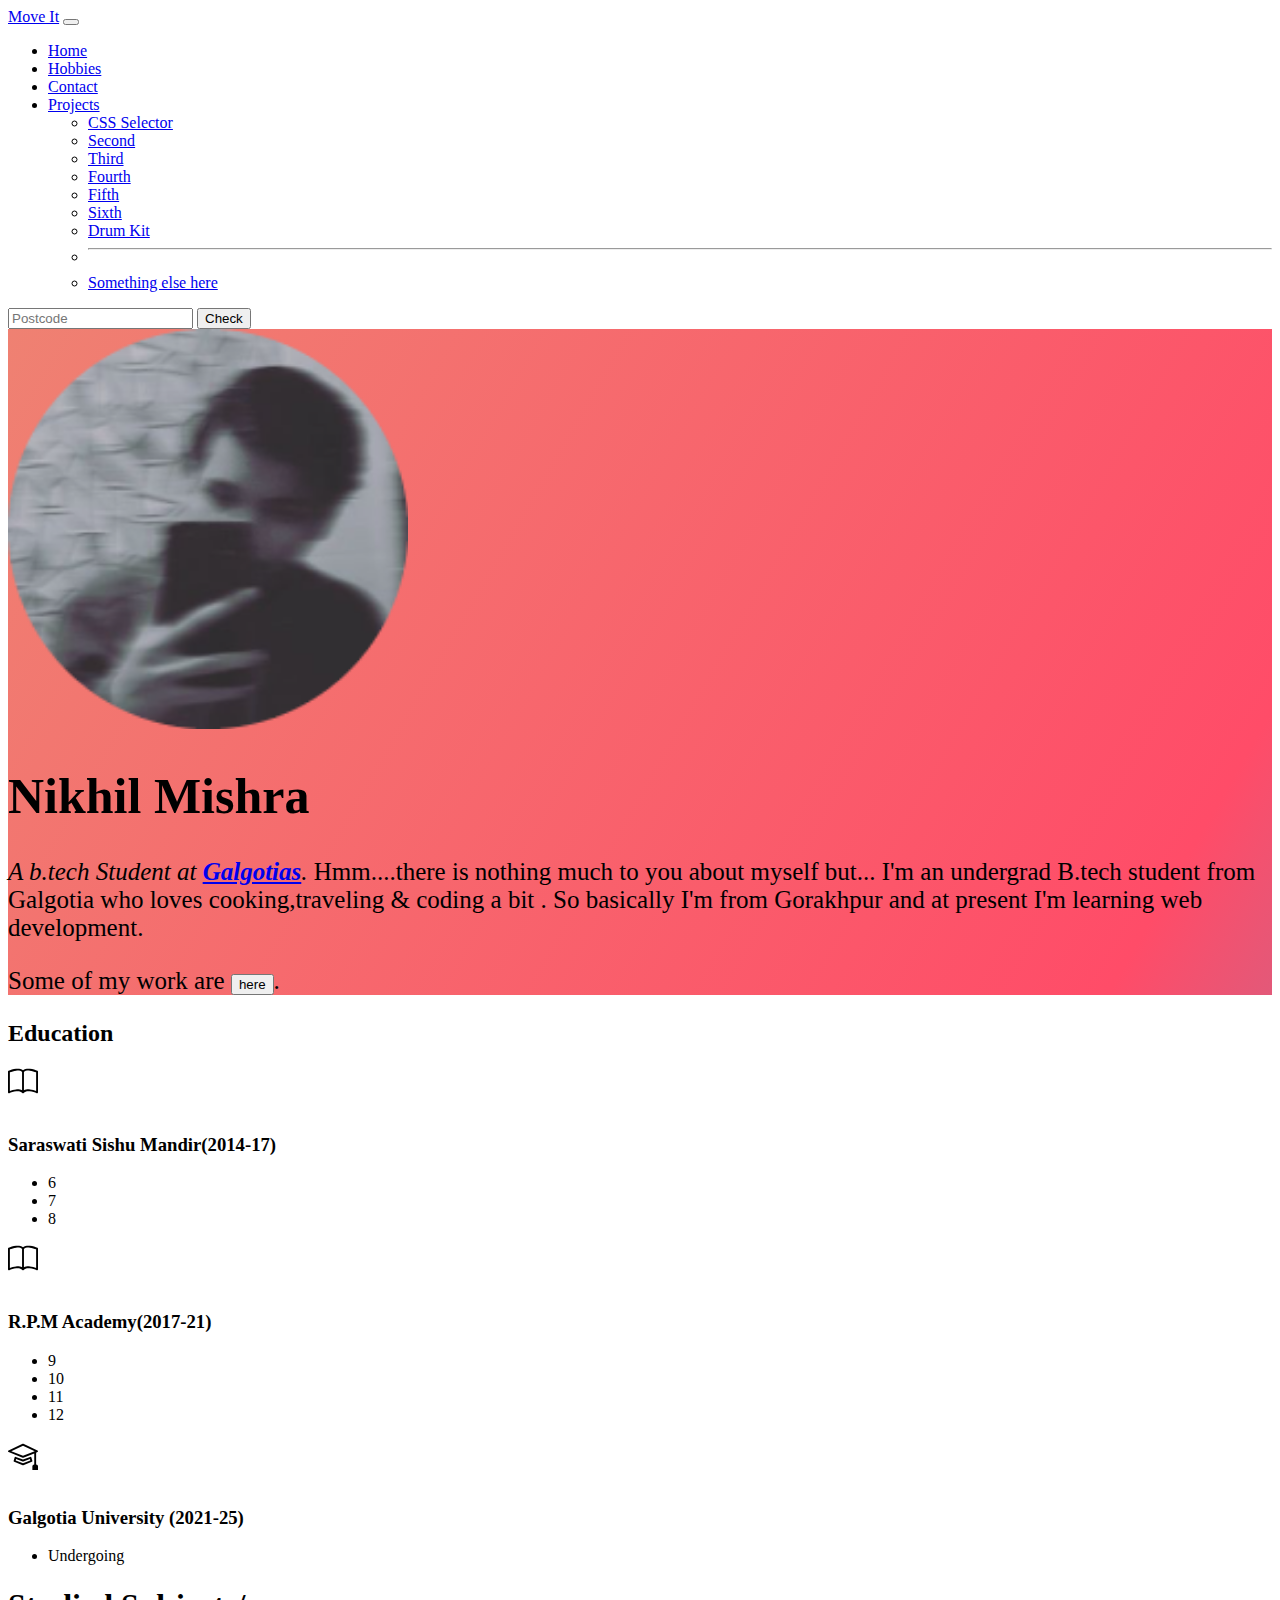
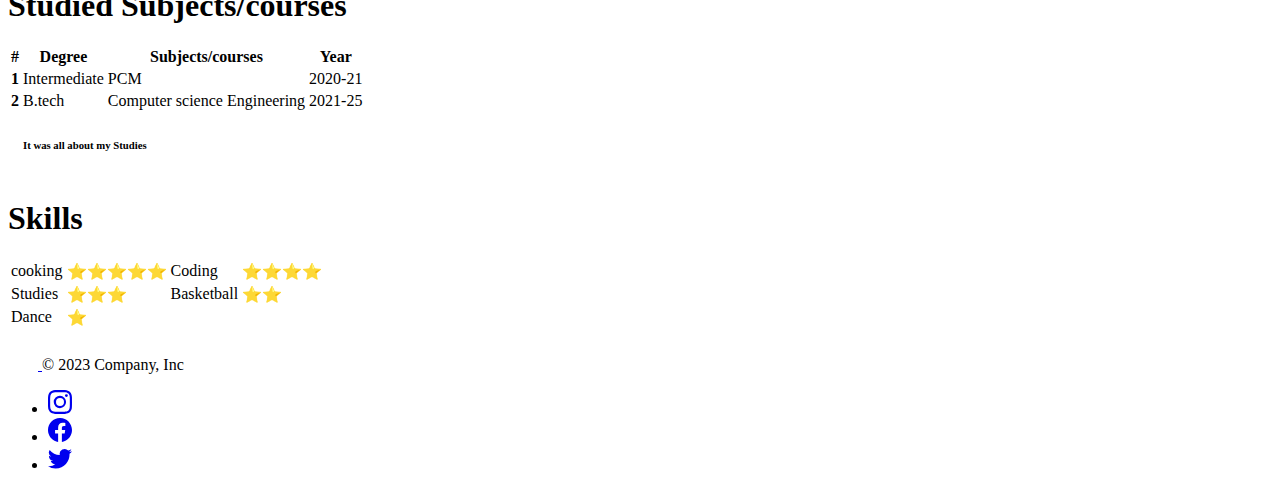
<file: index.html>
<!DOCTYPE html>
<html>
    <head>
        <meta charset="utf-8">
        <meta name="viewport" content="width=device-width, initial-scale=1.0">
        <title>Nikhil</title>
        <link rel="stylesheet" href="./style.css">
        <link rel="preconnect" href="https://fonts.googleapis.com">
<link rel="preconnect" href="https://fonts.gstatic.com" crossorigin>
<link href="https://fonts.googleapis.com/css2?family=Inconsolata&family=Satisfy&display=swap" rel="stylesheet">
<link href="https://cdn.jsdelivr.net/npm/bootstrap@5.3.0-alpha3/dist/css/bootstrap.min.css" rel="stylesheet" integrity="sha384-KK94CHFLLe+nY2dmCWGMq91rCGa5gtU4mk92HdvYe+M/SXH301p5ILy+dN9+nJOZ" crossorigin="anonymous">
    </head>
    <body>
        <nav class="navbar navbar-expand-lg bg-body-tertiary ">
            <div class="container-fluid">
              <a class="navbar-brand" href="#"> Move It</a>
              <button class="navbar-toggler" type="button" data-bs-toggle="collapse" data-bs-target="#navbarSupportedContent" aria-controls="navbarSupportedContent" aria-expanded="false" aria-label="Toggle navigation">
                <span class="navbar-toggler-icon"></span>
              </button>
              <div class="collapse navbar-collapse" id="navbarSupportedContent">
                <ul class="navbar-nav me-auto mb-2 mb-lg-0">
                  <li class="nav-item">
                    <a class="nav-link active" aria-current="page" href="#"  onclick="location.href='index.html'">Home</a>
                  </li>
                  <li class="nav-item">
                    <a class="nav-link" href="#" onclick="location.href='hobbies.html'">Hobbies</a>
                  </li>
                  <li class="nav-item">
                    <a class="nav-link" href="#"onclick="location.href='contact.html'">Contact</a>
                  </li>
                  <li class="nav-item dropdown">
                    <a class="nav-link dropdown-toggle" href="#" role="button" data-bs-toggle="dropdown" aria-expanded="false">
                      Projects
                    </a>
                    <ul class="dropdown-menu">
                      <li><a class="dropdown-item" href="#" onclick="location.href='5.3 CSS Selectors/index.html'">CSS Selector</a></li>
                      <li><a class="dropdown-item" href="#"onclick="location.href='7.0 CSS Cascade/index.html'">Second</a></li>
                      <li><a class="dropdown-item" href="#" onclick="location.href='6.3 CSS Box Model/index.html'">Third</a></li>
                      <li><a class="dropdown-item" href="#"onclick="location.href='7.1 Combining Selectors/index.html'">Fourth</a></li>
                      <li><a class="dropdown-item" href="#"onclick="location.href='7.2 CSS Positioning/index.html'">Fifth</a></li>
                      <li><a class="dropdown-item" href="#"onclick="location.href='7.3 CSS Flag Project/index.html'">Sixth</a></li>
                      <li><a class="dropdown-item" href="#"onclick="location.href='Drum Kit Starting Files/index.html'">Drum Kit</a></li>
                      <li><hr class="dropdown-divider"></li>
                      <li><a class="dropdown-item" href="#">Something else here</a></li>
                    </ul>
                  </li>
                </ul>
                <form class="d-flex" role="search">
                  <input class="form-control me-2" type="search" placeholder="Postcode" aria-label="Search">
                  <button class="btn btn-outline-success" type="submit">Check</button>
                </form>
              </div>
            </div>
          </nav>
        <section id="tittle" class="gradient-background">
        <div class="container col-xxl-8 px-4 py-5 " id="top">
            <div class="row align-items-center g-5 py-5 ">
              <div class="col-10 col-sm-8 col-lg-6">
                <img src="images/img1.png" class="d-block mx-lg-auto img-fluid" alt="Bootstrap Themes" width="400"  loading="lazy">
              </div>
              <div class="col-lg-6" style="font-size: 25px;">
                <h1 class="display-5 fw-bold text-body-emphasis lh-1 mb-3">Nikhil Mishra</h1>
                <p class="lead" style="font-size: 25px;"><em>A b.tech Student at <strong><a target="_blank" href="https://www.galgotiasuniversity.edu.in/">Galgotias</a></strong>.</em>
                    Hmm....there is nothing much to you about myself but...
                        I'm an undergrad B.tech student from Galgotia who loves 
                        cooking,traveling & coding a bit . So basically I'm from 
                        Gorakhpur and at present I'm learning web development.
                    </p>Some of my work are <button type="button" class="btn btn-outline-secondary btn-lg px-4" fdprocessedid="w866dp" onclick="location.href='work.html'">here</button>.
                </p>
                
              </div>
            </div>
          </div>
        </section>
        <section>
          <div class="container px-4 py-5" id="hanging-icons">
            <h2 class="pb-2 border-bottom">Education</h2>
            <div class="row g-4 py-5 row-cols-1 row-cols-lg-3">
              <div class="col d-flex align-items-start">
                <div class="icon-square text-body-emphasis bg-body-secondary d-inline-flex align-items-center justify-content-center fs-4 flex-shrink-0 me-3">
                  <svg xmlns="http://www.w3.org/2000/svg"  height="30" fill="currentColor" class="bi bi-book" viewBox="0 0 16 16">
                    <path d="M1 2.828c.885-.37 2.154-.769 3.388-.893 1.33-.134 2.458.063 3.112.752v9.746c-.935-.53-2.12-.603-3.213-.493-1.18.12-2.37.461-3.287.811V2.828zm7.5-.141c.654-.689 1.782-.886 3.112-.752 1.234.124 2.503.523 3.388.893v9.923c-.918-.35-2.107-.692-3.287-.81-1.094-.111-2.278-.039-3.213.492V2.687zM8 1.783C7.015.936 5.587.81 4.287.94c-1.514.153-3.042.672-3.994 1.105A.5.5 0 0 0 0 2.5v11a.5.5 0 0 0 .707.455c.882-.4 2.303-.881 3.68-1.02 1.409-.142 2.59.087 3.223.877a.5.5 0 0 0 .78 0c.633-.79 1.814-1.019 3.222-.877 1.378.139 2.8.62 3.681 1.02A.5.5 0 0 0 16 13.5v-11a.5.5 0 0 0-.293-.455c-.952-.433-2.48-.952-3.994-1.105C10.413.809 8.985.936 8 1.783z"/>
                  </svg>
                </div>
                <div>
                  <h3 class="fs-2">Saraswati Sishu Mandir(2014-17)</h3>
                  <p><ul>
                    <li>6</li>
                    <li>7</li>
                    <li>8</li>
                </ul></p>
                </div>
              </div>
              <div class="col d-flex align-items-start">
                <div class="icon-square text-body-emphasis bg-body-secondary d-inline-flex align-items-center justify-content-center fs-4 flex-shrink-0 me-3">
                  <svg xmlns="http://www.w3.org/2000/svg"  height="30" fill="currentColor" class="bi bi-book" viewBox="0 0 16 16">
                    <path d="M1 2.828c.885-.37 2.154-.769 3.388-.893 1.33-.134 2.458.063 3.112.752v9.746c-.935-.53-2.12-.603-3.213-.493-1.18.12-2.37.461-3.287.811V2.828zm7.5-.141c.654-.689 1.782-.886 3.112-.752 1.234.124 2.503.523 3.388.893v9.923c-.918-.35-2.107-.692-3.287-.81-1.094-.111-2.278-.039-3.213.492V2.687zM8 1.783C7.015.936 5.587.81 4.287.94c-1.514.153-3.042.672-3.994 1.105A.5.5 0 0 0 0 2.5v11a.5.5 0 0 0 .707.455c.882-.4 2.303-.881 3.68-1.02 1.409-.142 2.59.087 3.223.877a.5.5 0 0 0 .78 0c.633-.79 1.814-1.019 3.222-.877 1.378.139 2.8.62 3.681 1.02A.5.5 0 0 0 16 13.5v-11a.5.5 0 0 0-.293-.455c-.952-.433-2.48-.952-3.994-1.105C10.413.809 8.985.936 8 1.783z"/>
                  </svg>
                </div>
                <div>
                  <h3 class="fs-2">R.P.M Academy(2017-21)</h3>
                  <p><ul>
                    <li>9</li>
                    <li>10</li>
                    <li>11</li>
                    <li>12</li>
                </ul></p>
                </div>
              </div>
              <div class="col d-flex align-items-start">
                <div class="icon-square text-body-emphasis bg-body-secondary d-inline-flex align-items-center justify-content-center fs-4 flex-shrink-0 me-3">
                  <svg xmlns="http://www.w3.org/2000/svg" height="30" fill="currentColor" class="bi bi-mortarboard" viewBox="0 0 16 16">
                    <path d="M8.211 2.047a.5.5 0 0 0-.422 0l-7.5 3.5a.5.5 0 0 0 .025.917l7.5 3a.5.5 0 0 0 .372 0L14 7.14V13a1 1 0 0 0-1 1v2h3v-2a1 1 0 0 0-1-1V6.739l.686-.275a.5.5 0 0 0 .025-.917l-7.5-3.5ZM8 8.46 1.758 5.965 8 3.052l6.242 2.913L8 8.46Z"/>
                    <path d="M4.176 9.032a.5.5 0 0 0-.656.327l-.5 1.7a.5.5 0 0 0 .294.605l4.5 1.8a.5.5 0 0 0 .372 0l4.5-1.8a.5.5 0 0 0 .294-.605l-.5-1.7a.5.5 0 0 0-.656-.327L8 10.466 4.176 9.032Zm-.068 1.873.22-.748 3.496 1.311a.5.5 0 0 0 .352 0l3.496-1.311.22.748L8 12.46l-3.892-1.556Z"/>
                    </svg>
                </div>
                <div>
                  <h3 class="fs-2">Galgotia University (2021-25)</h3>
                  <p><ul>
                    <Li>Undergoing</Li>
                </ul></p>
                </div>
              </div>
            </div>
          </div>
        </section>
        <section>
          <div class="my-5">
            <div class="p-5 text-center bg-body-tertiary">
              <div class="container py-5">
                <h1 class="text-body-emphasis">Studied Subjects/courses</h1>
                <p class="col-lg-8 mx-auto lead tt1">
                  <table class="table">
                    <thead>
                      <tr>
                        <th scope="col">#</th>
                        <th scope="col">Degree</th>
                        <th scope="col">Subjects/courses</th>
                        <th scope="col">Year</th>
                      </tr>
                    </thead>
                    <tbody>
                      <tr>
                        <th scope="row">1</th>
                        <td>Intermediate
                        </td>
                        <td>PCM</td>
                        <td>2020-21</td>
                      </tr>
                      <tr>
                        <th scope="row">2</th>
                        <td>B.tech</td>
                        <td>Computer science Engineering</td>
                        <td>2021-25</td>
                      </tr>
                      <tr>
                        <th scope="row"></th>
                        <td colspan="3"><h6>It was all about my Studies</h6>  </td>
                        
                      </tr>
                    </tbody>
                  </table>
                </p>
                <h1 class="text-body-emphasis">Skills</h1>
                <p class="col-lg-8 mx-auto lead tt2">
                  <table class="table">
                    
                    <tbody>
                      <tr>
                        <td>
                          cooking 
                      </td>
                      <td>⭐⭐⭐⭐⭐</td> 
                      <td>
                          Coding 
                      </td><td>⭐⭐⭐⭐</td>
                      </tr>
                      <tr>
                        
                        <td>
                          Studies 
                      </td><td>⭐⭐⭐</td>
                      <td>
                          Basketball
                      </td><td>⭐⭐</td>
                      </tr>
                      <tr>
                        <td>Dance
                    </td><td>⭐</td>
                      </tr>
                    </tbody>
                  </table>
                </p>
              </div>
            </div>
          </div>
        </section>
        <section>
          <div class="container">
            <footer class="d-flex flex-wrap justify-content-between align-items-center py-3 my-4 border-top">
              <div class="col-md-4 d-flex align-items-center">
                <a href="/" class="mb-3 me-2 mb-md-0 text-body-secondary text-decoration-none lh-1">
                  <svg class="bi" width="30" height="24"><use xlink:href="#bootstrap"></use></svg>
                </a>
                <span class="mb-3 mb-md-0 text-body-secondary">© 2023 Company, Inc</span>
              </div>
          
              <ul class="nav col-md-4 justify-content-end list-unstyled d-flex">
                <li class="ms-3"><a class="text-body-secondary" href="https://www.instagram.com/nikhilmishra5534/"><svg xmlns="http://www.w3.org/2000/svg" width="24" height="24" fill="currentColor" class="bi bi-instagram" viewBox="0 0 16 16">
                  <path d="M8 0C5.829 0 5.556.01 4.703.048 3.85.088 3.269.222 2.76.42a3.917 3.917 0 0 0-1.417.923A3.927 3.927 0 0 0 .42 2.76C.222 3.268.087 3.85.048 4.7.01 5.555 0 5.827 0 8.001c0 2.172.01 2.444.048 3.297.04.852.174 1.433.372 1.942.205.526.478.972.923 1.417.444.445.89.719 1.416.923.51.198 1.09.333 1.942.372C5.555 15.99 5.827 16 8 16s2.444-.01 3.298-.048c.851-.04 1.434-.174 1.943-.372a3.916 3.916 0 0 0 1.416-.923c.445-.445.718-.891.923-1.417.197-.509.332-1.09.372-1.942C15.99 10.445 16 10.173 16 8s-.01-2.445-.048-3.299c-.04-.851-.175-1.433-.372-1.941a3.926 3.926 0 0 0-.923-1.417A3.911 3.911 0 0 0 13.24.42c-.51-.198-1.092-.333-1.943-.372C10.443.01 10.172 0 7.998 0h.003zm-.717 1.442h.718c2.136 0 2.389.007 3.232.046.78.035 1.204.166 1.486.275.373.145.64.319.92.599.28.28.453.546.598.92.11.281.24.705.275 1.485.039.843.047 1.096.047 3.231s-.008 2.389-.047 3.232c-.035.78-.166 1.203-.275 1.485a2.47 2.47 0 0 1-.599.919c-.28.28-.546.453-.92.598-.28.11-.704.24-1.485.276-.843.038-1.096.047-3.232.047s-2.39-.009-3.233-.047c-.78-.036-1.203-.166-1.485-.276a2.478 2.478 0 0 1-.92-.598 2.48 2.48 0 0 1-.6-.92c-.109-.281-.24-.705-.275-1.485-.038-.843-.046-1.096-.046-3.233 0-2.136.008-2.388.046-3.231.036-.78.166-1.204.276-1.486.145-.373.319-.64.599-.92.28-.28.546-.453.92-.598.282-.11.705-.24 1.485-.276.738-.034 1.024-.044 2.515-.045v.002zm4.988 1.328a.96.96 0 1 0 0 1.92.96.96 0 0 0 0-1.92zm-4.27 1.122a4.109 4.109 0 1 0 0 8.217 4.109 4.109 0 0 0 0-8.217zm0 1.441a2.667 2.667 0 1 1 0 5.334 2.667 2.667 0 0 1 0-5.334z"/>
                </svg></a></li>
                <li class="ms-3"><a class="text-body-secondary" href="https://www.facebook.com/profile.php?id=100009386750595"><svg xmlns="http://www.w3.org/2000/svg" width="24" height="24" fill="currentColor" class="bi bi-facebook" viewBox="0 0 16 16">
                  <path d="M16 8.049c0-4.446-3.582-8.05-8-8.05C3.58 0-.002 3.603-.002 8.05c0 4.017 2.926 7.347 6.75 7.951v-5.625h-2.03V8.05H6.75V6.275c0-2.017 1.195-3.131 3.022-3.131.876 0 1.791.157 1.791.157v1.98h-1.009c-.993 0-1.303.621-1.303 1.258v1.51h2.218l-.354 2.326H9.25V16c3.824-.604 6.75-3.934 6.75-7.951z"/>
                </svg></a></li>
                <li class="ms-3"><a class="text-body-secondary" href="https://twitter.com/Nikhil7136"><svg xmlns="http://www.w3.org/2000/svg" width="24" height="24" fill="currentColor" class="bi bi-twitter" viewBox="0 0 16 16">
                  <path d="M5.026 15c6.038 0 9.341-5.003 9.341-9.334 0-.14 0-.282-.006-.422A6.685 6.685 0 0 0 16 3.542a6.658 6.658 0 0 1-1.889.518 3.301 3.301 0 0 0 1.447-1.817 6.533 6.533 0 0 1-2.087.793A3.286 3.286 0 0 0 7.875 6.03a9.325 9.325 0 0 1-6.767-3.429 3.289 3.289 0 0 0 1.018 4.382A3.323 3.323 0 0 1 .64 6.575v.045a3.288 3.288 0 0 0 2.632 3.218 3.203 3.203 0 0 1-.865.115 3.23 3.23 0 0 1-.614-.057 3.283 3.283 0 0 0 3.067 2.277A6.588 6.588 0 0 1 .78 13.58a6.32 6.32 0 0 1-.78-.045A9.344 9.344 0 0 0 5.026 15z"/>
                </svg></a></li>
              </ul>
            </footer>
          </div>
        </section>
</div>

<script src="https://cdn.jsdelivr.net/npm/bootstrap@5.3.0-alpha3/dist/js/bootstrap.bundle.min.js" integrity="sha384-ENjdO4Dr2bkBIFxQpeoTz1HIcje39Wm4jDKdf19U8gI4ddQ3GYNS7NTKfAdVQSZe" crossorigin="anonymous"></script>
    </body>
    

</html>
</file>
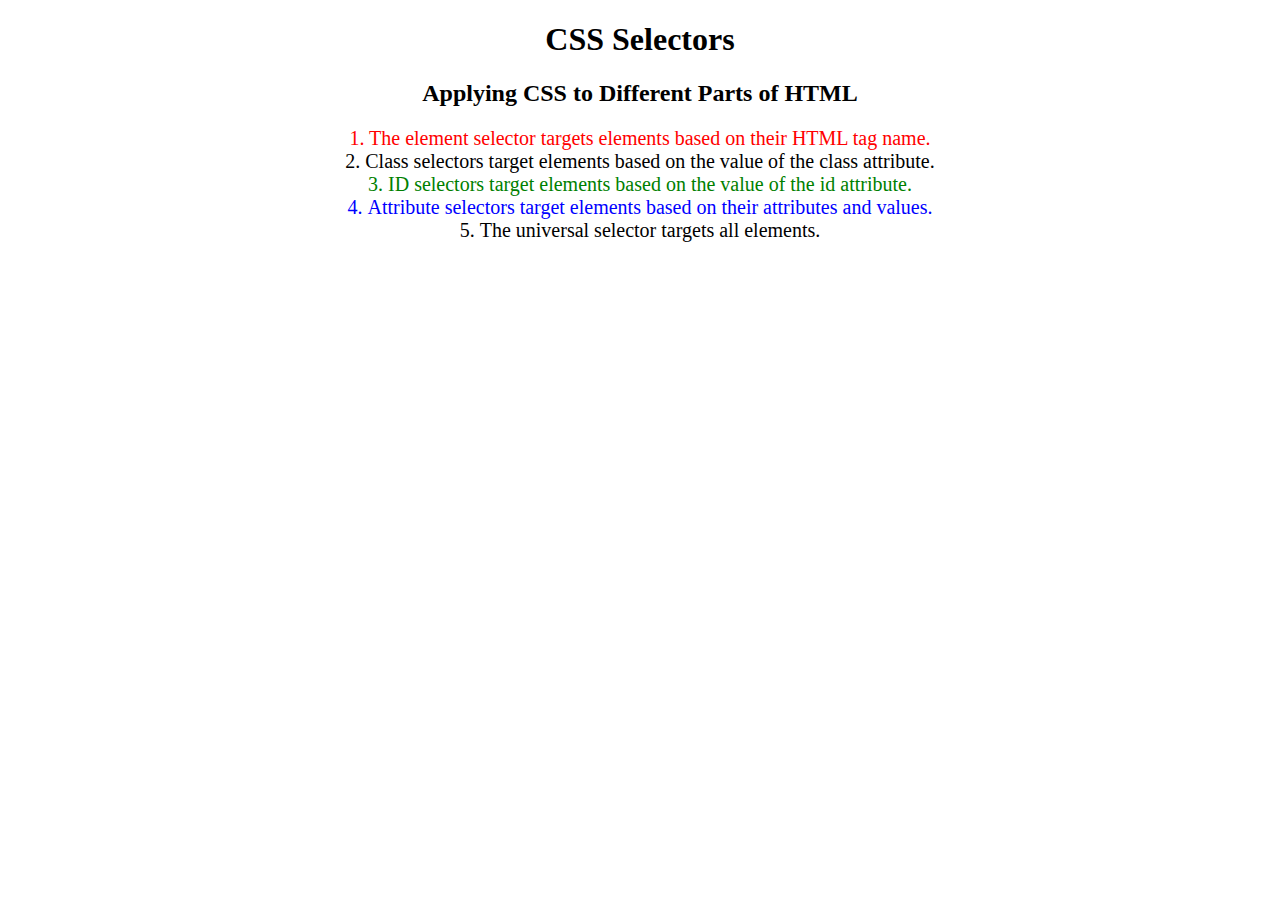
<file: 5.3 CSS Selectors/index.html>
<!DOCTYPE html>
<html lang="en">

<head>
  <meta charset="UTF-8">
  <title>CSS Selectors</title>
  <link rel="stylesheet" href="./style.css" />
</head>

<body>
  <h1>CSS Selectors</h1>
  <h2>Applying CSS to Different Parts of HTML</h2>
  <!-- TODO 1: Set the CSS for all paragraph tags to "color: red" -->
  <p class="note">1. The element selector targets elements based on their HTML tag name.</p>

  <ol>
    <!-- TODO 2: Set the CSS for all elements with a class of "note" to "font-size: 20px" -->
    <li class="note" value="2">Class selectors target elements based on the value of the class attribute.</li>

    <!-- TODO 3: Set the CSS for the element with an id of "id-selector-demo" to "color: green" -->
    <li class="note" id="id-selector-demo" value="3">ID selectors target elements based on the value of the id
      attribute.</li>

    <!-- TODO 4: Set the CSS for the li elements that have the "value" attribute set to "4" to have "color: blue" -->
    <li class="note" value="4">Attribute selectors target elements based on their attributes and values.</li>

    <!-- TODO 5: Set all elements to have "text-align: center" -->
    <li class="note" value="5">The universal selector targets all elements.</li>
  </ol>
</body>

</html>
</file>
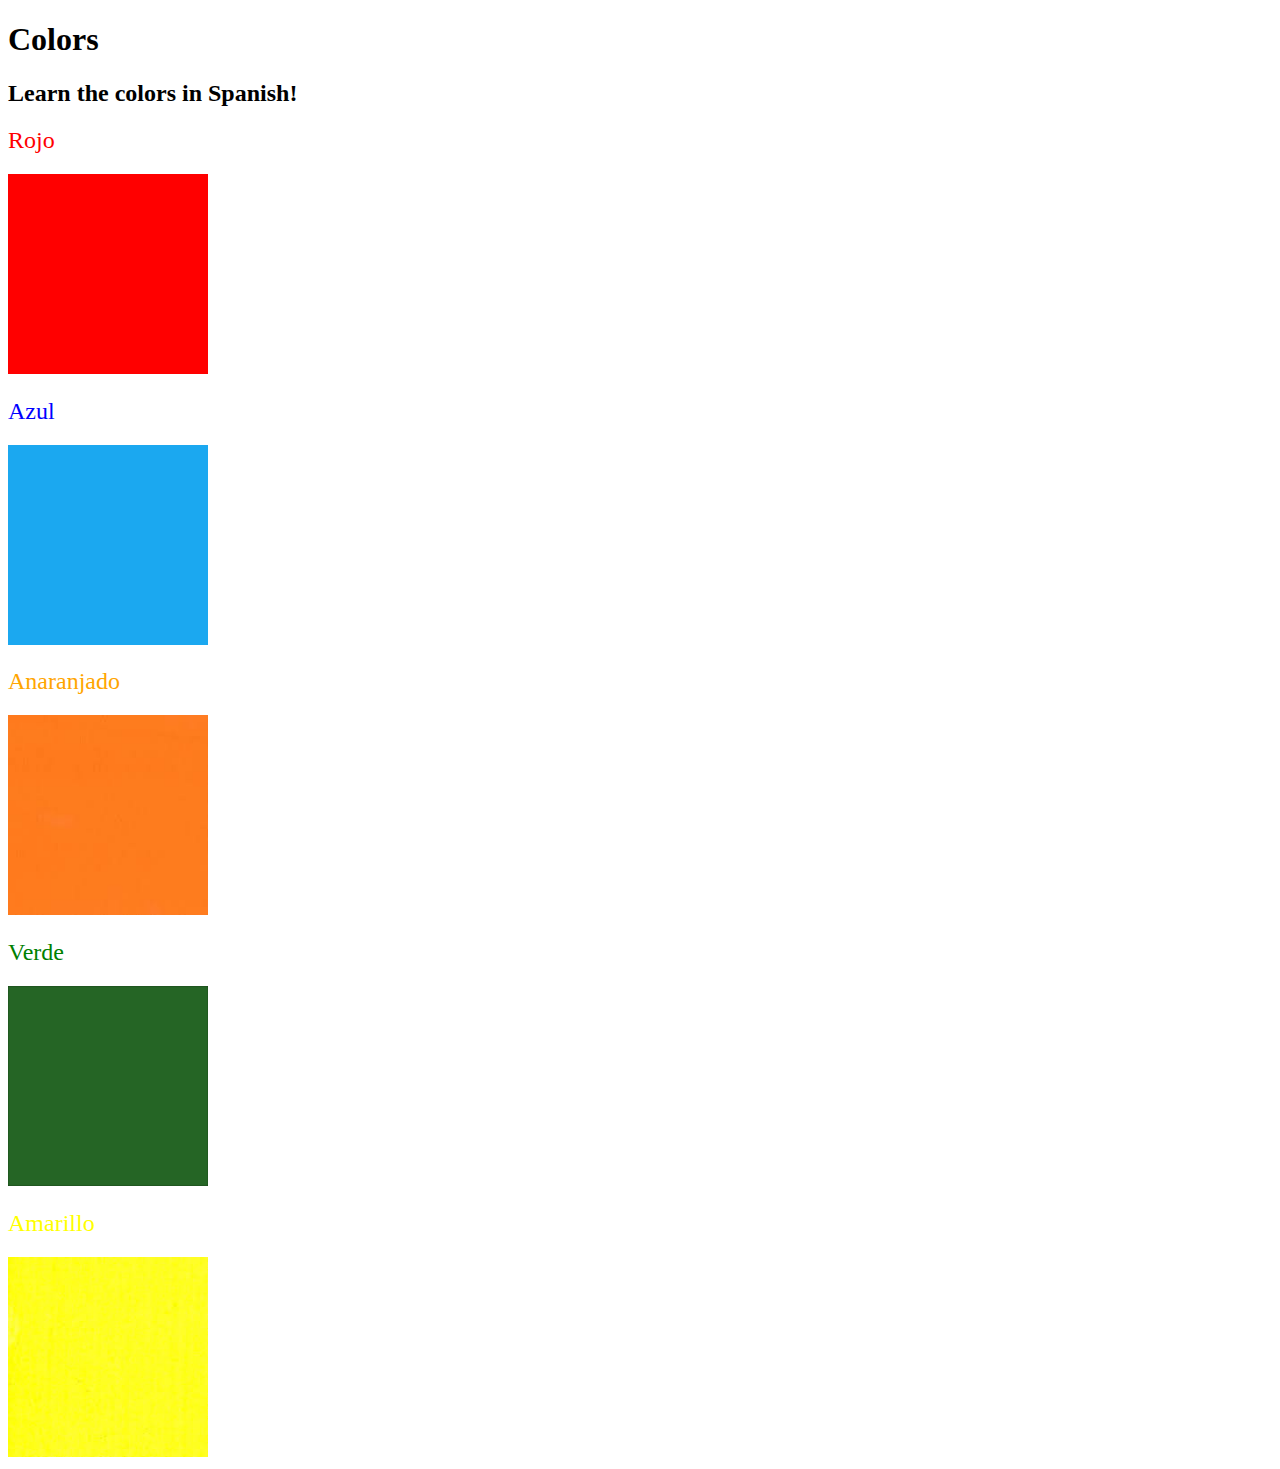
<file: 5.4 Color Vocab Project/index.html>
<!DOCTYPE html>
<html lang="en">

<head>
  <meta charset="UTF-8">
  <title>Spanish Vocabulary</title>
  <link rel="stylesheet" href="./style.css" />
</head>

<body>
  <h1>Colors</h1>
  <h2>Learn the colors in Spanish!</h2>
  <h2 class="color-title" id="red">Rojo</h2>
  <img class="color" src="./assets/images/red.png" alt="red" />

  <h2 class="color-title" id="blue">Azul</h2>
  <img src="./assets/images/blue.png" alt="blue" />

  <h2 class="color-title" id="orange">Anaranjado</h2>
  <img src="./assets/images/orange.png" alt="orange" />

  <h2 class="color-title" id="green">Verde</h2>
  <img src="./assets/images/green.png" alt="green" />

  <h2 class="color-title" id="yellow">Amarillo</h2>
  <img src="./assets/images/yellow.png" alt="yellow" />
</body>

</html>

<!-- 
TODOs
IMPORTANT: You should not need to make ANY CHANGES to index.html
All code should be written in your CSS file.

1. Create a CSS file and incorporate it as an external stylesheet.
2. Use CSS to style each of the color titles to meaning. 
Hint: Use the id to help if you don't know the words in spanish.
3. Use CSS to change all the color titles to have "font-weight: normal;"
4. Use CSS (not HTML) to make all the images 200px heigh and 200px wide. 
Hint: 
https://developer.mozilla.org/en-US/docs/Web/CSS/height
https://developer.mozilla.org/en-US/docs/Web/CSS/width
-->
</file>
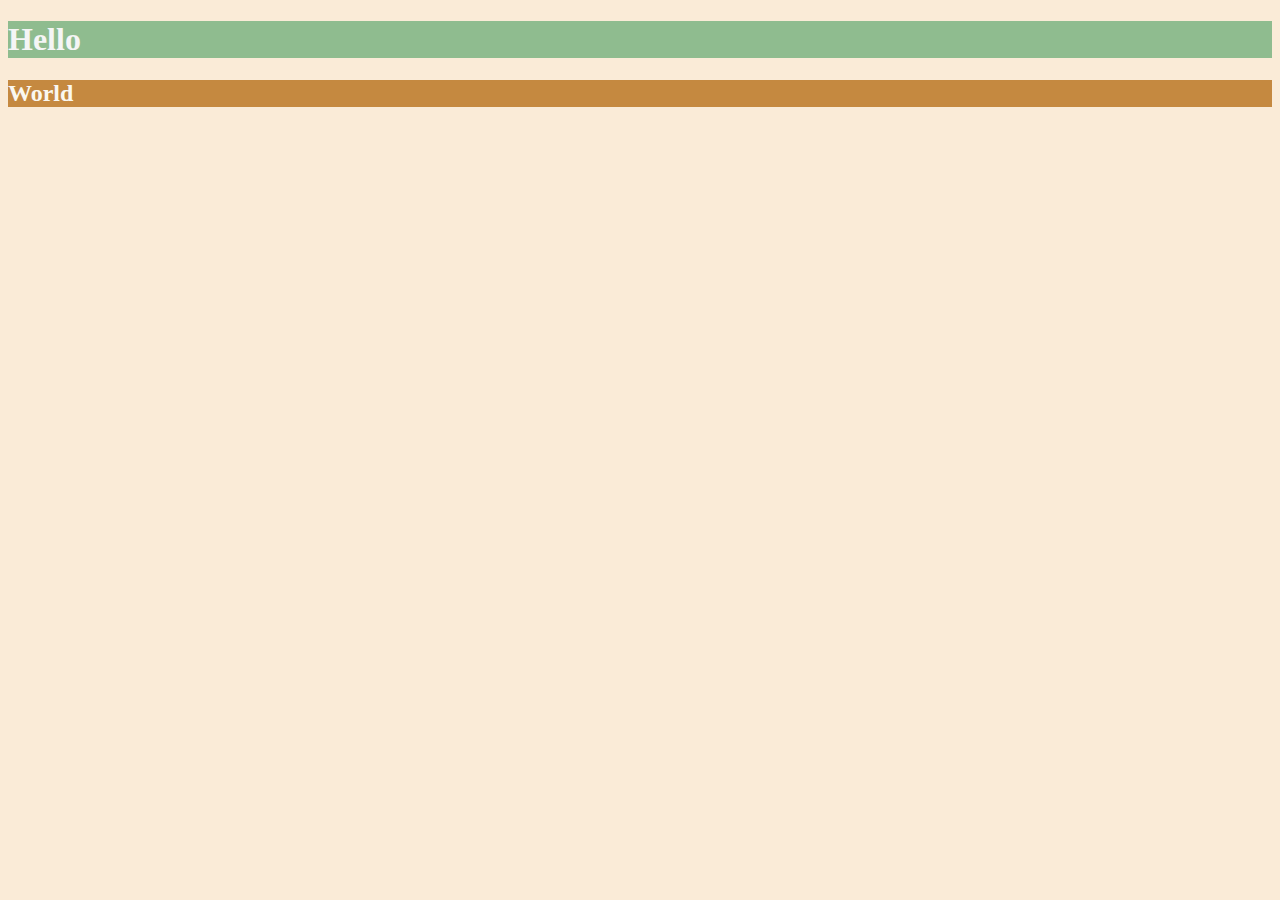
<file: 6.0 CSS Colors/index.html>
<!DOCTYPE html>
<html lang="en">

<head>
  <meta charset="UTF-8">
  <title>Colors</title>
  <link rel="stylesheet" href="style.css">
  <style>
  /* Write your CSS code here. */
    /* 1. Make the background of the webpage "antiquewhite"
    2. Make the h1 "whitesmoke"
    3. Make the background of the h1 "darkseagreen"
    4. Make the h2 #FAF8F1
    5. Make the background of the h2 "#C58940" */
  </style>
</head>

<body>
  <h1>Hello</h1>
  <h2>World</h2>
</body>

</html>
</file>
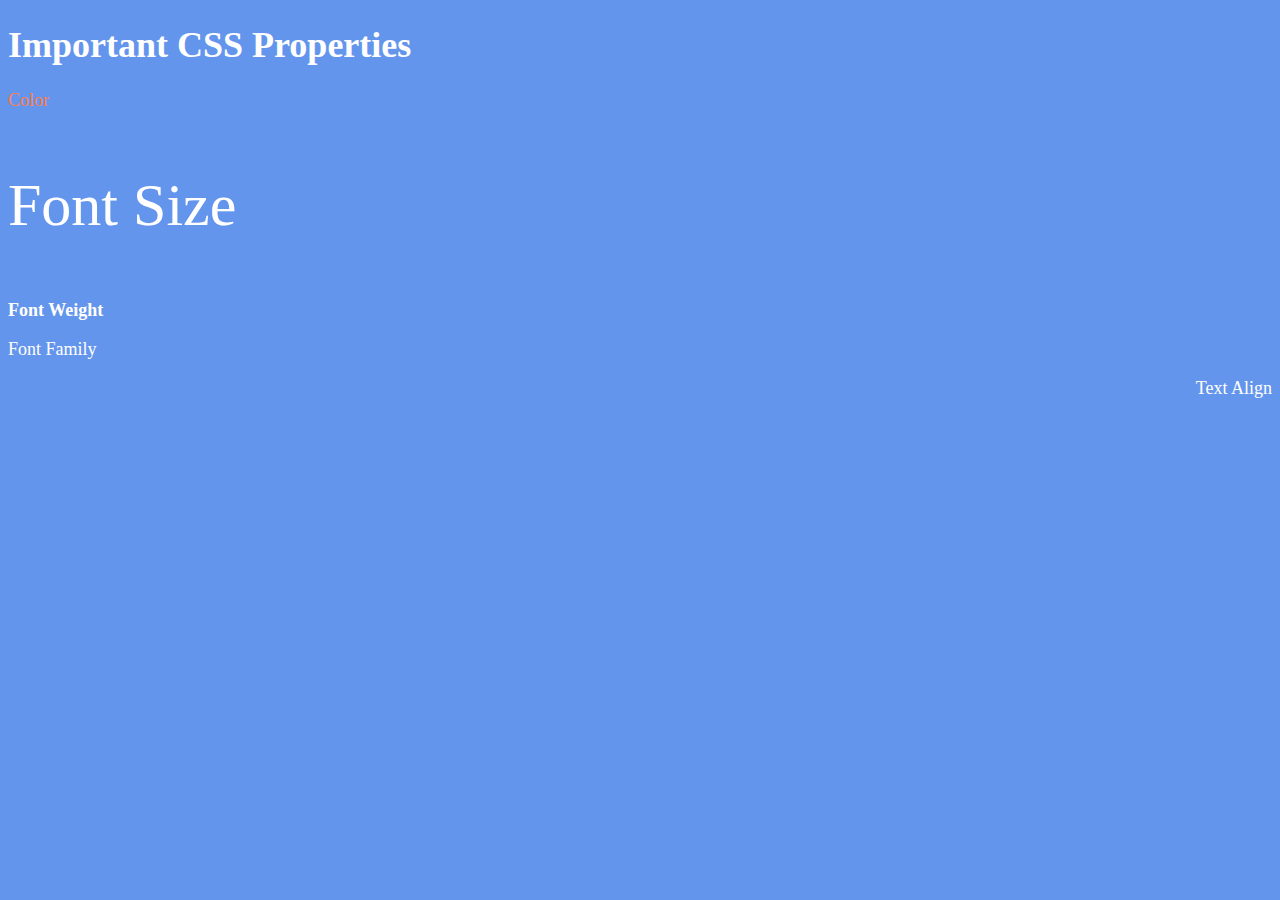
<file: 6.1 Font Properties/index.html>
<!DOCTYPE html>
<html lang="en">

<head>
  <meta charset="UTF-8">
  <title>CSS Properties</title>
  <link rel="stylesheet" href="./style.css">
  <style>
    body {
      background-color: cornflowerblue;
      color: white;
      font-size: 18px;
    }

    /* Don't change the CSS above, add Your CSS below */

    
  </style>
</head>

<body>

    <h1>Important CSS Properties</h1>
    <p id="color">Color</p>
    <p id="size">Font Size</p>
    <p id="weight">Font Weight</p>
    <p id="family">Font Family</p>
    <p id="align">Text Align</p>
  
  <!-- TODOs
  1. Change the color of <p>Color</p> to "coral" color.
  2. Change the font size of <p>Font Size</p> to 2X the size of the root font size.
  3. Change the font weight of <p>Font Weight</p> to 900.
  4. Change the font family of <p>Font Family</p> to the Google font Caveat with regular (400) font weight.
  Link: https://fonts.google.com/specimen/Caveat
  5. Change the <p>Text Align</p> to right align.
  6. Change the the root (html element) font size to 30px -->
</body>

</html>
</file>
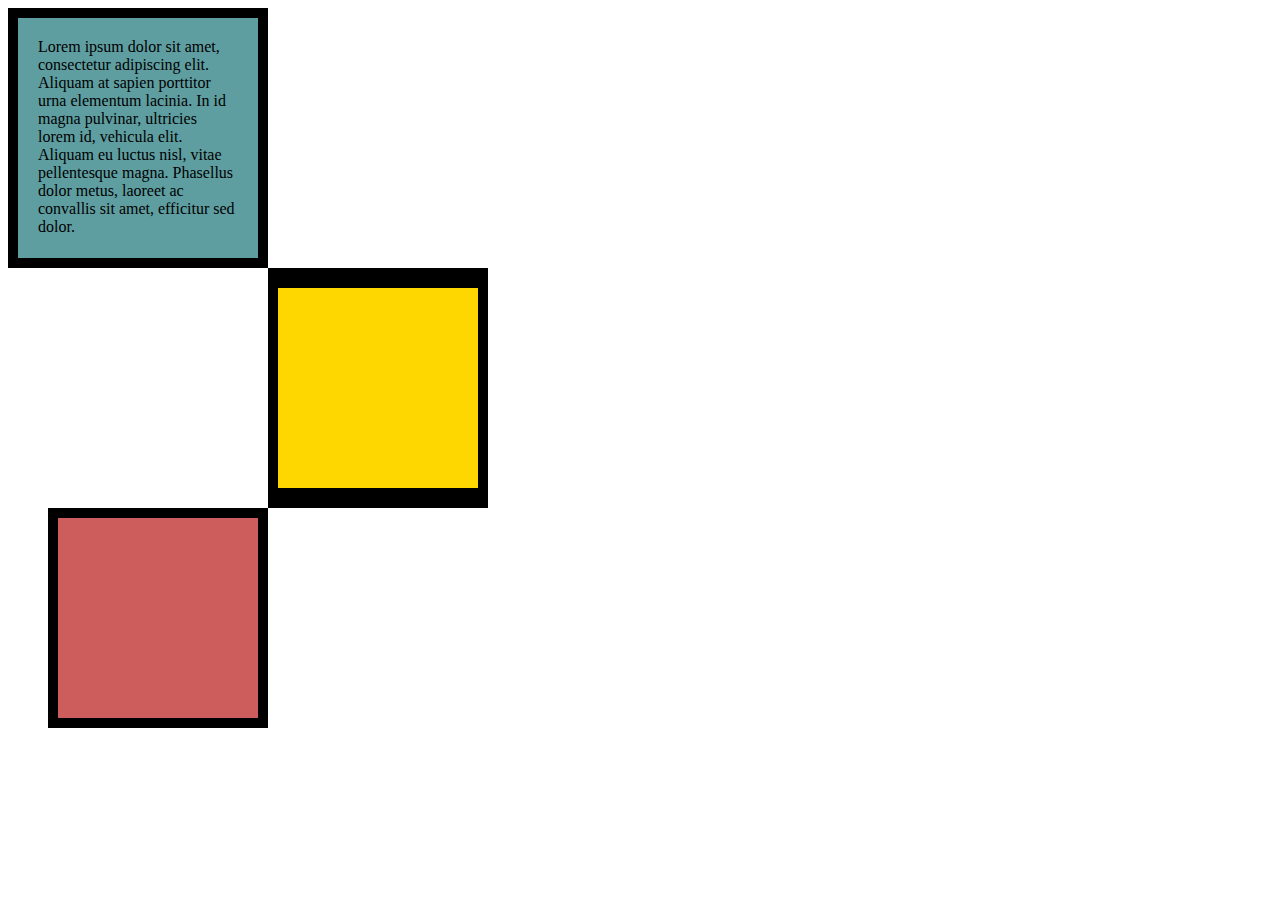
<file: 6.3 CSS Box Model/index.html>
<!DOCTYPE html>
<html lang="en">

<head>
  <meta charset="UTF-8">
  <title>CSS Box Model</title>
  <style>
    /* Write your CSS code here */
    div{
      height: 200px;
      width: 200px;
    }
    #a{
      background-color: cadetblue;
      padding: 20px;
      border: 10px solid black;
      
    }
    p{
      margin: 0;
    }
    #b{
      background-color: gold;
      border: solid black;
      border-width: 20px 10px;
      margin-left: 260px;
    }
    #c {
      background-color: indianred;
      border: 10px solid black;
      margin-left: 40px;
    }

  </style>
</head>

<body>
  <div id="a">
    <p>Lorem ipsum dolor sit amet, consectetur adipiscing elit. Aliquam at sapien porttitor urna elementum lacinia. In
      id magna pulvinar, ultricies lorem id, vehicula elit. Aliquam eu luctus nisl, vitae pellentesque magna. Phasellus
      dolor metus, laoreet ac convallis sit amet, efficitur sed dolor.</p>
  </div>
  <div id="b">

  </div>
  <div id="c">


  </div>


  <!-- TODOs:
1. Create 3 Boxes using the div element.
2. Set their sizes to 200px heigh by 200px wide.
3. Set different background colors for each of the boxes (I used cadetblue, gold and indianred).
4. Add a paragraph <p> element into the first div and add the following words:
    Lorem ipsum dolor sit amet, consectetur adipiscing elit. Aliquam at sapien porttitor urna elementum lacinia. In
    id magna pulvinar, ultricies lorem id, vehicula elit. Aliquam eu luctus nisl, vitae pellentesque magna. Phasellus
    dolor metus, laoreet ac convallis sit amet, efficitur sed dolor.
5. Set the 1st div to have 20px padding all around with a black 10px border.
6. Fix the style of the <p> element to remove all margins.
Hint: Use the CSS inspector in Chrome.
7. Set the 2nd div to have a 20px border on top and bottom and 10px border left and right. (See goal image)
8. Set the 3rd div to have a 10px border 
9. Set the margins for the divs so that each box corner touches the other. (See the goal image)
-->

</body>

</html>
</file>
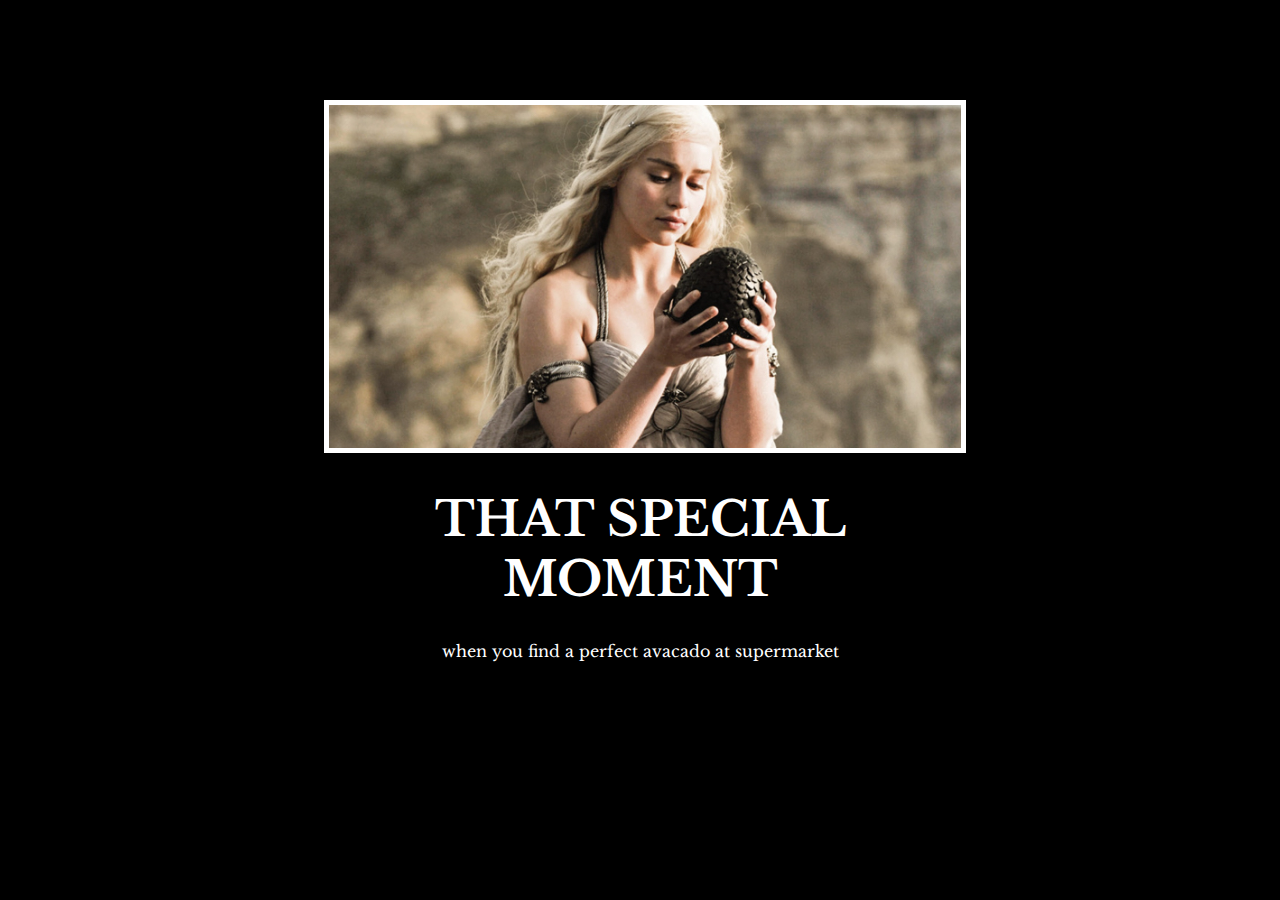
<file: 6.4 Motivation Meme Project/index.html>
<!-- 
  TODO: Create a motivational post website.
Style it how ever you like. 
Look at the goal image for inspiration.
But it must have the following features:
1. The main h1 text should be using the Regular Libre Baskerville Font from Google Fonts:
  https://fonts.google.com/specimen/Libre+Baskerville
2. The text should be white and background black.
3. Add your own image into the images folder inside assets. It should have a 5px white border.
4. The text should be center aligned.
5. Create a div to contain the h1, p and img elements. Adjust the margins so that the image and text are centered on the page. 
  Hint: You horizontally center a div by giving it a width of 50% and a margin-left of 25%.
  Hint: Set the image to have a width of 100% so it fills the div. 
6. Read about the text-transform property on MDN docs to make the h1 uppercase with CSS.
  https://developer.mozilla.org/en-US/docs/Web/CSS/text-transform 
-->
<!DOCTYPE html>
<html lang="en">
<head>
  <meta charset="UTF-8">
  <title>meme</title>
  <link rel="stylesheet" href="style.css">
  <link rel="preconnect" href="https://fonts.googleapis.com">
  <link rel="preconnect" href="https://fonts.gstatic.com" crossorigin>
  <link href="https://fonts.googleapis.com/css2?family=Libre+Baskerville&display=swap" rel="stylesheet">

</head>
<body><div class="poster">
  <img src="assets/images/daenerys.jpeg" alt="image" class="image">
  <h1>that special moment</h1>
    <p>when you find a perfect avacado at supermarket</p>
</div>
  
</body>
</html>
</file>
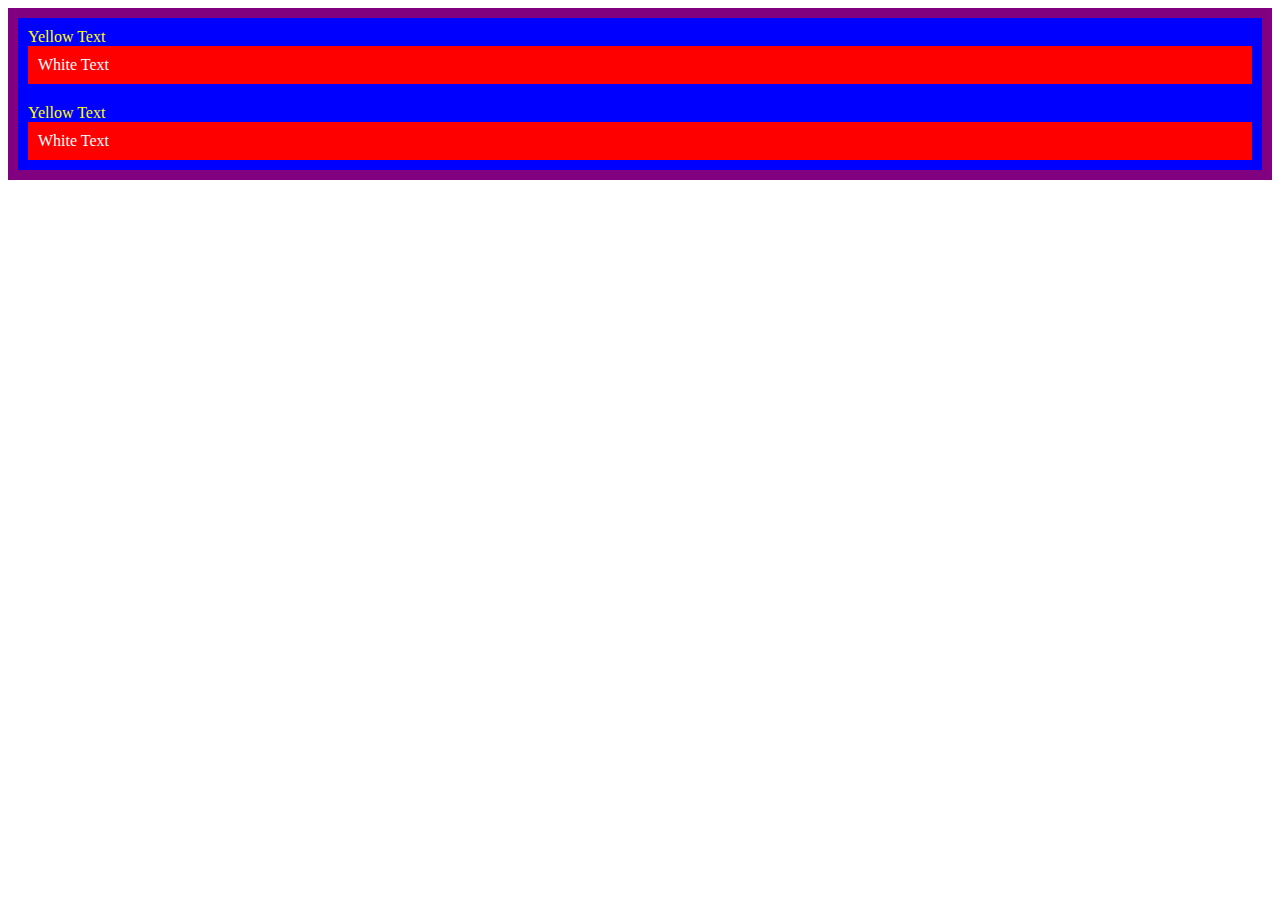
<file: 7.0 CSS Cascade/index.html>
<!DOCTYPE html>
<html lang="en">

<head>
  <meta charset="UTF-8">
  <title>CSS Cascade</title>
  <link rel="stylesheet" href="./style.css">
</head>

<body>
  <div id="outer-box" class="box">
    <div class="box">
      <p>Yellow Text</p>
      <div class="box inner-box">
        <p class="white-text">White Text</p>
      </div>
    </div>
    <div class="box">
      <p>Yellow Text</p>
      <div class="box inner-box">
        <p class="white-text">White Text</p>
      </div>
    </div>
  </div>
</body>

</html>
</file>
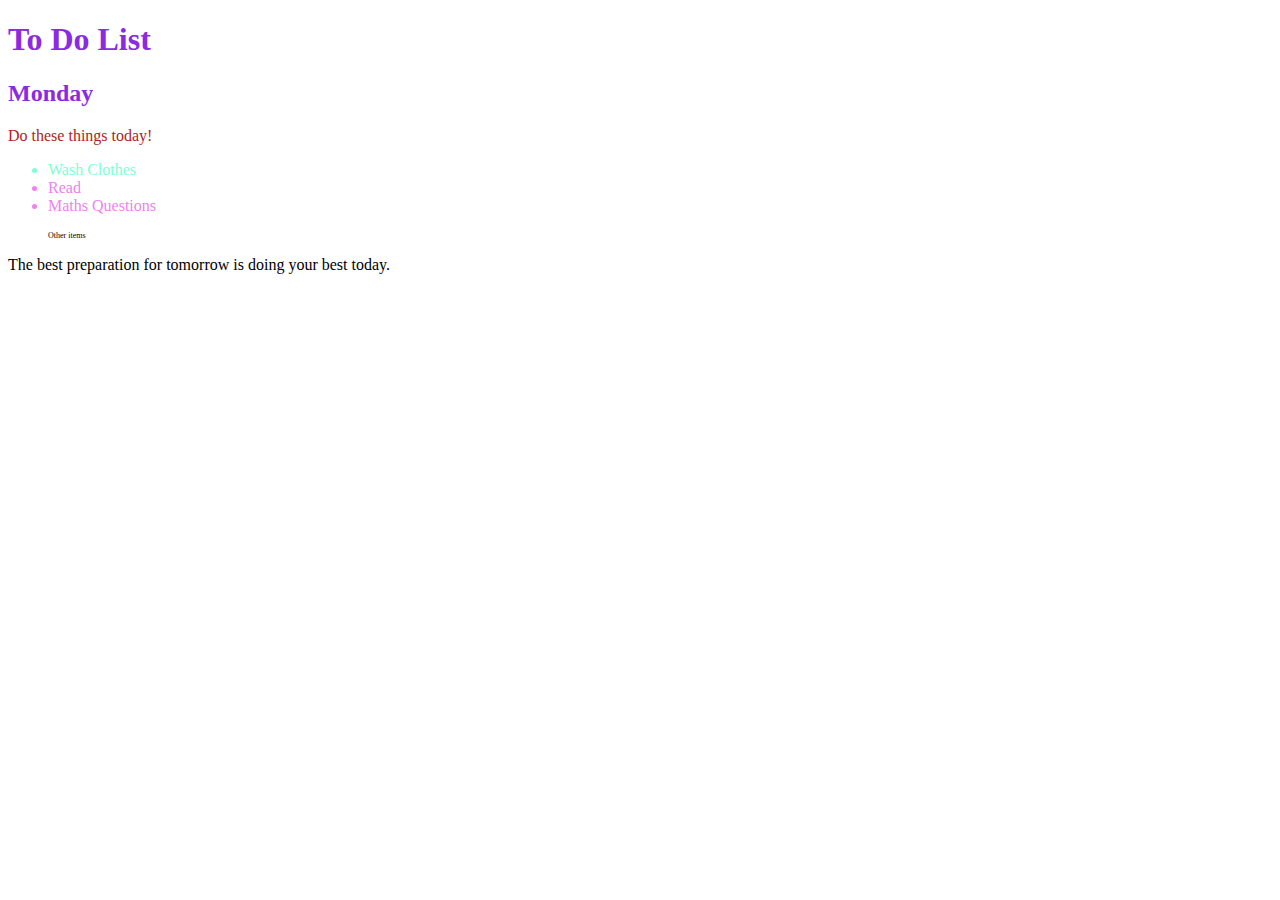
<file: 7.1 Combining Selectors/index.html>
<!DOCTYPE html>
<html lang="en">

<head>
  <meta charset="UTF-8">
  <title>Combining CSS Selectors</title>
  <link rel="stylesheet" href="./style.css">
</head>

<!-- Don't change any of the HTML code! -->

<body>
  <h1>To Do List</h1>
  <h2>Monday</h2>
  <div class="box">
    <p class="done">Do these things today!</p>
    <ul class="list">
      <li>Wash Clothes</li>
      <li class="done">Read</li>
      <li class="done">Maths Questions</li>
    </ul>
  </div>

  <ul>
    <p class="done">Other items</p>
  </ul>
  <p>The best preparation for tomorrow is doing your best today.</p>

</body>

</html>
</file>
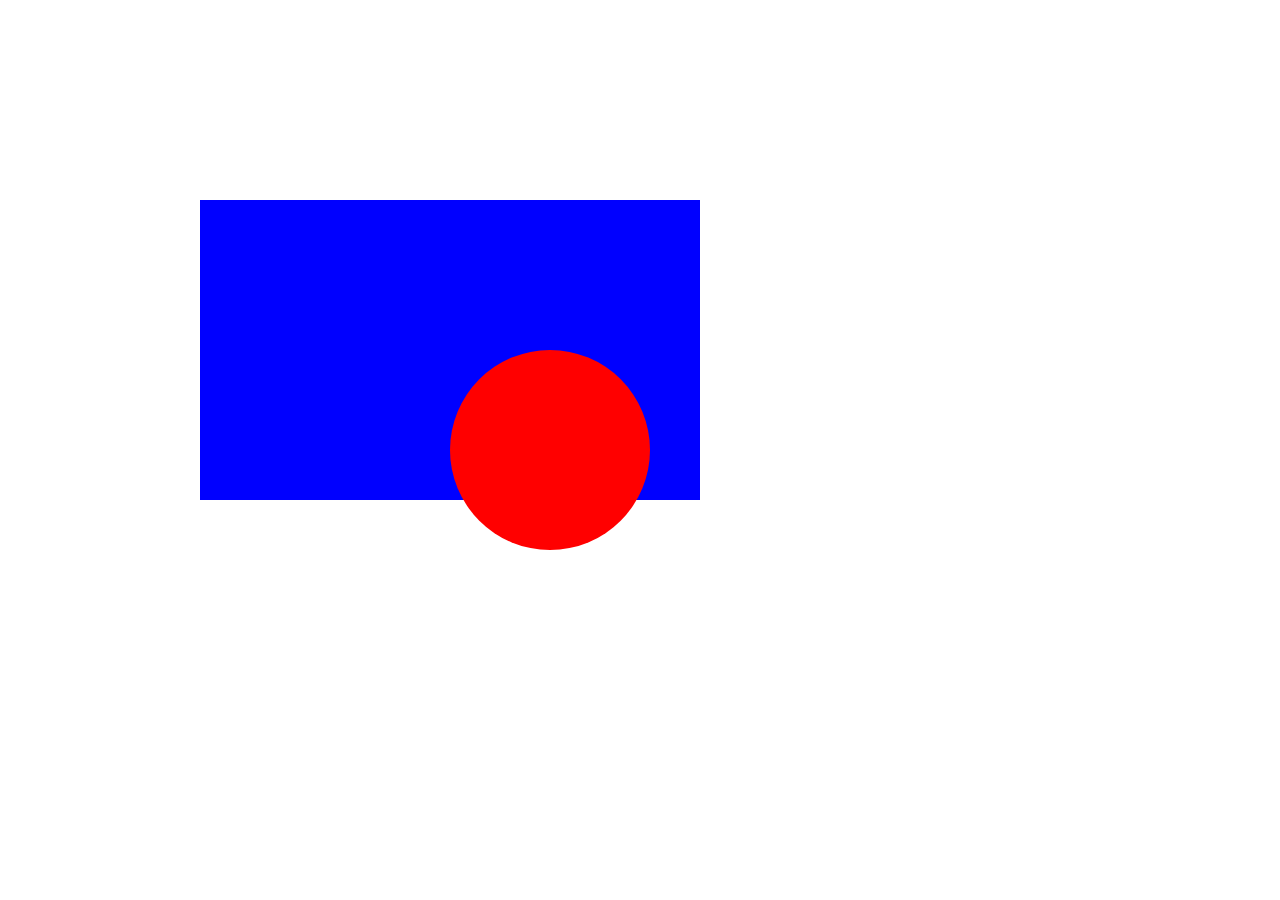
<file: 7.2 CSS Positioning/index.html>
<!DOCTYPE html>
<html>

<head>
  <title>CSS Positioning Exercise</title>
  <style>
    /* Write your code here */
    .red-circle{
      height: 200px;
      width: 200px;
      background-color: red;
      border-radius: 50%;
      position: relative;
      left: 250px;
      top: 150px;
    }
    .blue-box{
      height: 300px;
      width: 500px;
      background-color: blue;
      position: absolute;
      left: 200px;
      top: 200px;
    }
  </style>
</head>

<body>
  <div class="blue-box">
    <div class="red-circle">
    </div>
  </div>

</body>

</html>
</file>
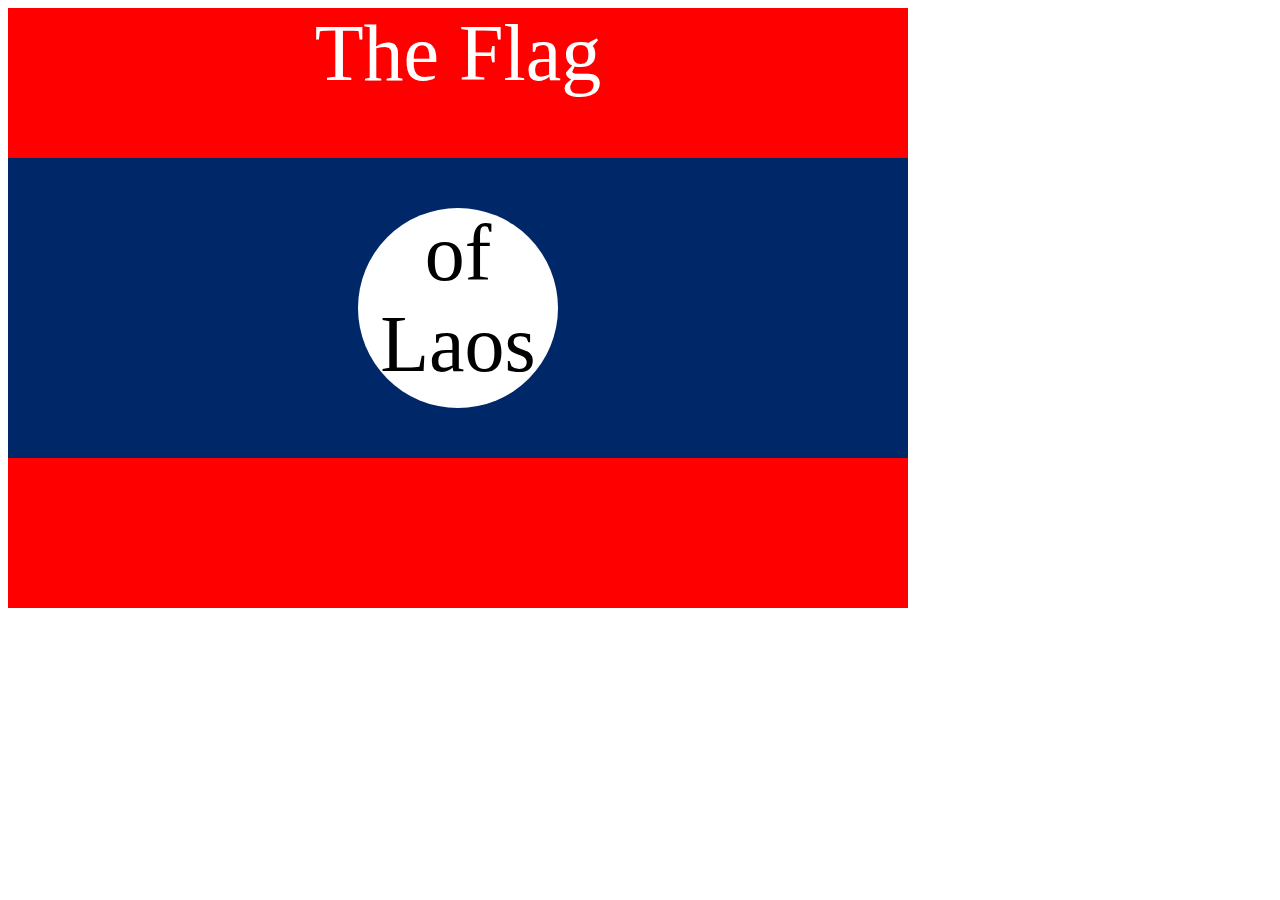
<file: 7.3 CSS Flag Project/index.html>
<!DOCTYPE html>
<html lang="en">

<head>
  <meta charset="UTF-8">
  <title>CSS Flag Project</title>
  <style>
    /* Write your CSS Code here */
    /* Red rect */
   .flag{
    background-color: red;
    height: 600px;
    width: 900px;
    position: relative;
   }
   p{
      text-align: center;
      color: white;
      font-size: 5rem;
      margin: 0px;
      padding: 0px;

   }
   .flag >div{
      background-color: #002868;
      height: 300px;
      width: 100%;
      top: 150px;
      position: absolute;
    
   }
   .flag > div >div{
    position: absolute;
    background-color: white;
    height: 200px;
    width: 200px;
    top: 50px;
    left: 350px;
    border-radius: 50%;
   }
   .flag > div >div >p{
    color: black;
   }
  </style>
</head>

<!-- 
  IMPORTANT! Do not change any HTML
Don't add any classes/ids/elements 
Use what you know about combining selectors 
and CSS specificity instead.
Hint 1: The flag is 900px by 600px and the circle is 200px by 200px.
Hint 2: You can use CSS inspection to get the colors from
https://appbrewery.github.io/flag-of-laos/
-->

<body>
  <div class="flag">
    <p>The Flag</p>
    <div>
      <div>
        <p>of Laos</p>
      </div>
    </div>
  </div>
</body>

</html>
</file>
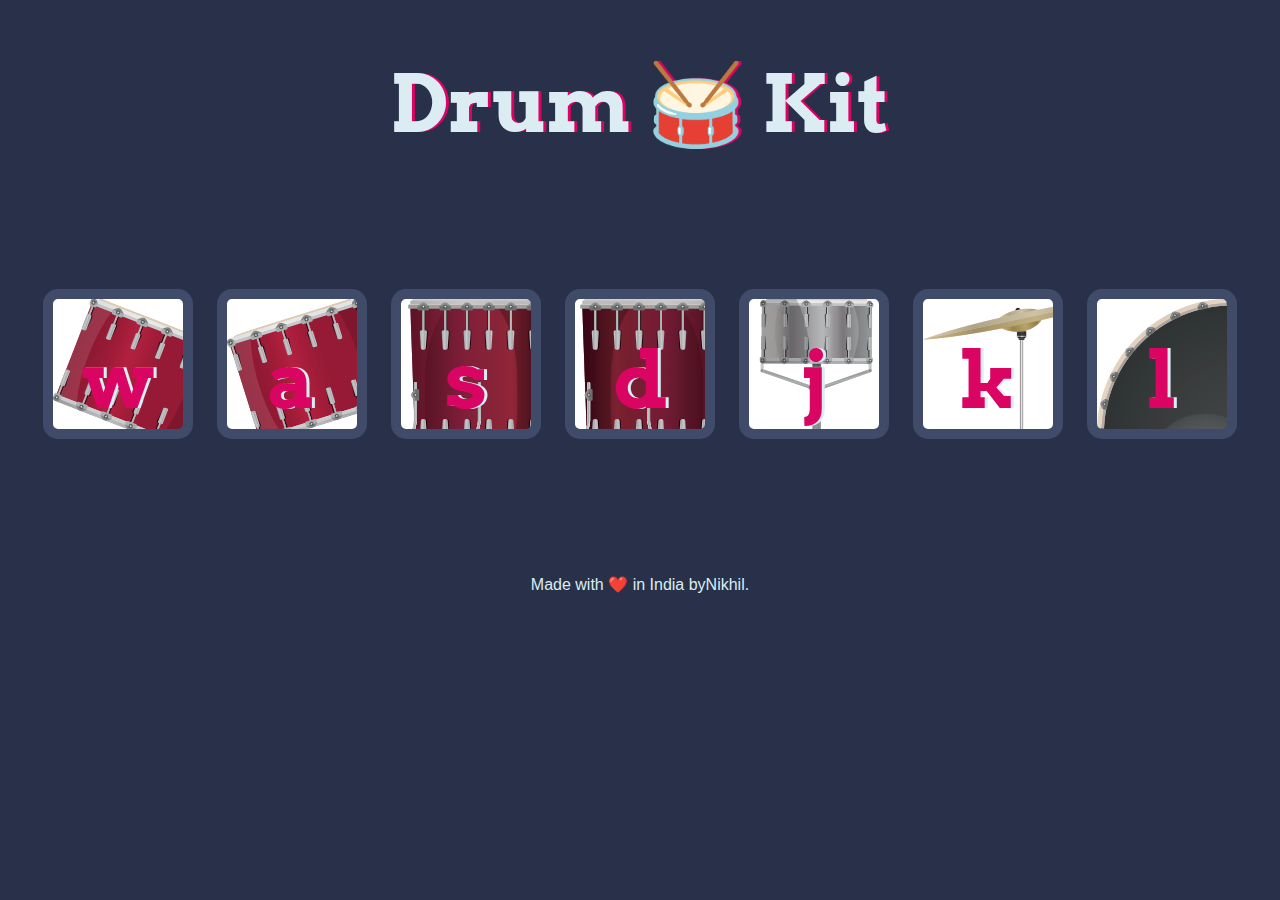
<file: Drum Kit Starting Files/index.html>
<!DOCTYPE html>
<html lang="en" dir="ltr">

<head>
  <meta charset="utf-8">
  <title>Drum Kit</title>
  <link rel="stylesheet" href="styles.css">
  <link href="https://fonts.googleapis.com/css?family=Arvo" rel="stylesheet">
</head>

<body>

  <h1 id="title">Drum 🥁 Kit</h1>
  <div class="set">
    <button class="w drum" onclick="href=''">w</button>
    <button class="a drum">a</button>
    <button class="s drum">s</button>
    <button class="d drum">d</button>
    <button class="j drum">j</button>
    <button class="k drum">k</button>
    <button class="l drum">l</button>
  </div>


  
  <script src="index.js" charset="utf-8"></script>
</body>
<footer>
    Made with ❤️ in India byNikhil.
  </footer>
</html>
</file>
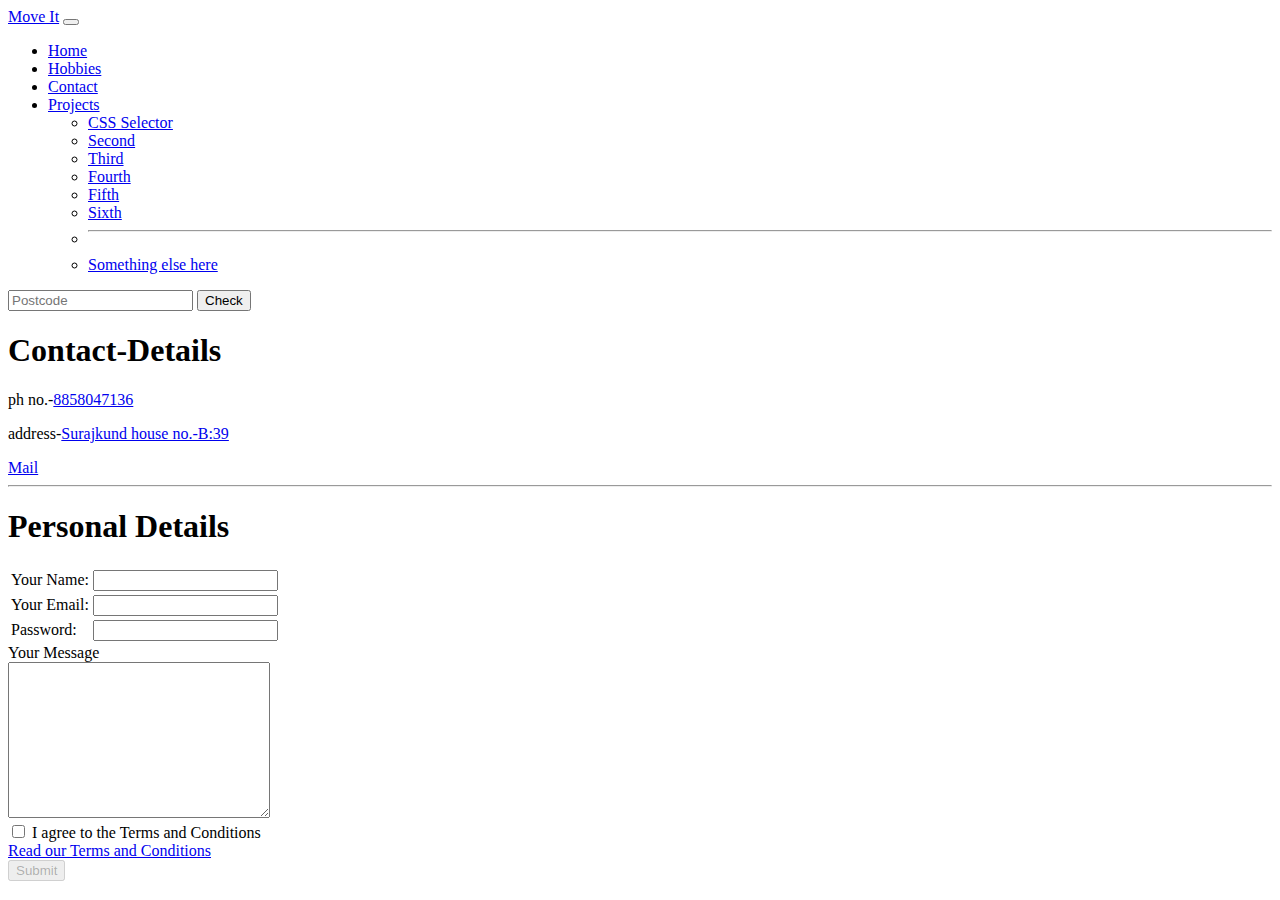
<file: contact.html>
<!DOCTYPE html>
<html lang="en">
<head>
    <meta charset="UTF-8">
    <title>Contact-Me</title>
    <link rel="stylesheet" href="./style.css">
    <link rel="preconnect" href="https://fonts.googleapis.com">
        <link rel="preconnect" href="https://fonts.gstatic.com" crossorigin>
        <link href="https://fonts.googleapis.com/css2?family=Satisfy&display=swap" rel="stylesheet">
        <link href="https://cdn.jsdelivr.net/npm/bootstrap@5.3.0-alpha3/dist/css/bootstrap.min.css" rel="stylesheet" integrity="sha384-KK94CHFLLe+nY2dmCWGMq91rCGa5gtU4mk92HdvYe+M/SXH301p5ILy+dN9+nJOZ" crossorigin="anonymous">
</head>
<body>
    <nav class="navbar navbar-expand-lg bg-body-tertiary ">
        <div class="container-fluid">
          <a class="navbar-brand" href="#"> Move It</a>
          <button class="navbar-toggler" type="button" data-bs-toggle="collapse" data-bs-target="#navbarSupportedContent" aria-controls="navbarSupportedContent" aria-expanded="false" aria-label="Toggle navigation">
            <span class="navbar-toggler-icon"></span>
          </button>
          <div class="collapse navbar-collapse" id="navbarSupportedContent">
            <ul class="navbar-nav me-auto mb-2 mb-lg-0">
              <li class="nav-item">
                <a class="nav-link active" aria-current="page" href="#"onclick="location.href='index.html'">Home</a>
              </li>
              <li class="nav-item">
                <a class="nav-link" href="#" onclick="location.href='hobbies.html'">Hobbies</a>
              </li>
              <li class="nav-item">
                <a class="nav-link" href="#"onclick="location.href='contact.html'">Contact</a>
              </li>
              <li class="nav-item dropdown">
                <a class="nav-link dropdown-toggle" href="#" role="button" data-bs-toggle="dropdown" aria-expanded="false">
                  Projects
                </a>
                <ul class="dropdown-menu">
                  <li><a class="dropdown-item" href="#" onclick="location.href='5.3 CSS Selectors/index.html'">CSS Selector</a></li>
                  <li><a class="dropdown-item" href="#"onclick="location.href='7.0 CSS Cascade/index.html'">Second</a></li>
                  <li><a class="dropdown-item" href="#" onclick="location.href='6.3 CSS Box Model/index.html'">Third</a></li>
                  <li><a class="dropdown-item" href="#"onclick="location.href='7.1 Combining Selectors/index.html'">Fourth</a></li>
                  <li><a class="dropdown-item" href="#"onclick="location.href='7.2 CSS Positioning/index.html'">Fifth</a></li>
                  <li><a class="dropdown-item" href="#"onclick="location.href='7.3 CSS Flag Project/index.html'">Sixth</a></li>
                  <li><hr class="dropdown-divider"></li>
                  <li><a class="dropdown-item" href="#">Something else here</a></li>
                </ul>
              </li>
            </ul>
            <form class="d-flex" role="search">
              <input class="form-control me-2" type="search" placeholder="Postcode" aria-label="Search">
              <button class="btn btn-outline-success" type="submit">Check</button>
            </form>
          </div>
        </div>
      </nav>
    <h1>Contact-Details</h1>
    <p>ph no.-<a href="tel:8858047136">8858047136</a></p>
    <p>address-<a target="_blank" href="https://goo.gl/maps/XXDhTioTzNHJYXAS8">Surajkund house no.-B:39</a></p> 
    <a href="mailto:nikhilmishra4713@gmail.com">Mail</a> 
    <hr>
    <H1>Personal Details</H1>
    <form action="mailto:nikhilmishra4713@gmail.com" method="post" enctype="text/plain">
    <table id="yes"> 
    
       <tr> <td><label>Your Name:</label></td>
        <td><input type="text" name="yourName" required></td></tr>
        <tr>
        <td><label>Your Email:
        </label></td>
        <td><input type="email" name="yourEmail" value="" required ></td>
        </tr>
        <tr>
        <td><label >Password:</label></td>
        <td><input type="password" name="yourPassword" id="" required></td>
        </tr>

    
    </table>
        
        <label id="yes">Your Message</label>
        <br>
        <textarea name="Your Message" id="" cols="30" rows="10" maxlength="1000"></textarea>
        <br>
            <label for="tac">
                <input id="check" type="checkbox" name="terms-and-conditions" onclick="enable()" />
                I agree to the Terms and Conditions
              </label>
              <br>
        <a href="t&c.html" target="_blank">Read our Terms and Conditions</a>
        <br>
       
        <button name="submit" id="btn" disabled>Submit</button>
        </form>
        

</body>
<script>
    function enable(){
        var check=document.getElementById("check")
        var btn=document.getElementById("btn")
        if (check.checked){
            btn.removeAttribute("disabled")
        }
        else{
            btn.disabled="true"
        }
    }
</script>
<script src="https://cdn.jsdelivr.net/npm/bootstrap@5.3.0-alpha3/dist/js/bootstrap.bundle.min.js" integrity="sha384-ENjdO4Dr2bkBIFxQpeoTz1HIcje39Wm4jDKdf19U8gI4ddQ3GYNS7NTKfAdVQSZe" crossorigin="anonymous"></script>
</html>
</file>
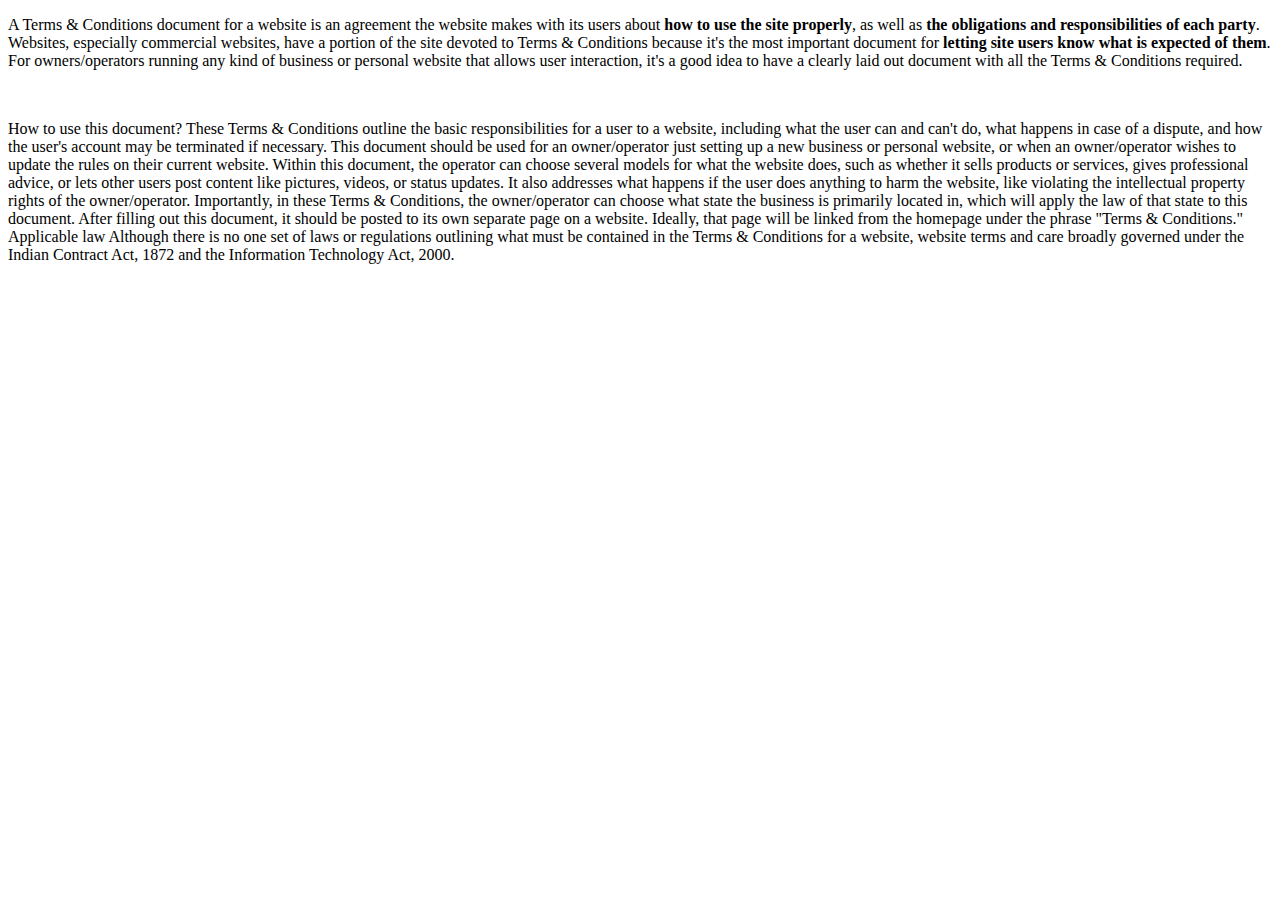
<file: t&c.html>
<!DOCTYPE html>
<html lang="en">
<head>
    <meta charset="UTF-8">
    <title>Terms and Conditions</title>
</head>
<body>
    <p>A Terms &amp; Conditions document for a website is an agreement the website makes with its users about <strong>how to use the site properly</strong>, as well as <strong>the obligations and responsibilities of each party</strong>. Websites, especially commercial websites, have a portion of the site devoted to Terms &amp; Conditions because it's the most important document for <strong>letting site users know what is expected of them</strong>. For owners/operators running any kind of business or personal website that allows user interaction, it's a good idea to have a clearly laid out document with all the Terms &amp; Conditions required.</p>
 
    <p>&nbsp;</p>
How to use this document?

These Terms & Conditions outline the basic responsibilities for a user to a website, including what the user can and can't do, what happens in case of a dispute, and how the user's account may be terminated if necessary. This document should be used for an owner/operator just setting up a new business or personal website, or when an owner/operator wishes to update the rules on their current website.

Within this document, the operator can choose several models for what the website does, such as whether it sells products or services, gives professional advice, or lets other users post content like pictures, videos, or status updates. It also addresses what happens if the user does anything to harm the website, like violating the intellectual property rights of the owner/operator.

Importantly, in these Terms & Conditions, the owner/operator can choose what state the business is primarily located in, which will apply the law of that state to this document.

After filling out this document, it should be posted to its own separate page on a website. Ideally, that page will be linked from the homepage under the phrase "Terms & Conditions."

 

Applicable law

Although there is no one set of laws or regulations outlining what must be contained in the Terms & Conditions for a website, website terms and care broadly governed under the Indian Contract Act, 1872 and the Information Technology Act, 2000.
</body>
</html>
</file>
<file: style.css>
.gradient-background {
    background: linear-gradient(300deg, #00bfff, #ff4c68, #ef8172);
    background-size: 180% 180%;
    animation: gradient-animation 18s ease infinite;
  }
  
  @keyframes gradient-animation {
    0% {
      background-position: 0% 50%;
    }
    50% {
      background-position: 100% 50%;
    }
    100% {
      background-position: 0% 50%;
    }
  }
  .icon-square {
    width: 3rem;
    height: 3rem;
    border-radius: 0.75rem;
  }
</file>
<file: 5.3 CSS Selectors/style.css>
ol {
  margin-left: -40px;
  margin-top: -20px;
  list-style-position: inside;
}

/* Write your CSS below, don't change the rules above. */
p {
  color: red;
}

/* TODO 2: Set the CSS for all elements with a class of "note" to "font-size: 20px;" */
.note {
  font-size: 20px;
}

/* TODO 3: Set the CSS for the element with an id of "id-selector-demo" to "color: green;" */
#id-selector-demo {
  color: green;
}

/* TODO 4: Set the CSS for the li elements that have the "value" attribute set to "4" to have "color: blue;" */
li[value="4"] {
  color: blue;
}

/* TODO 5: Set all elements to have "font-family: sans-serif;" */
* {
  text-align: center;
}
</file>
<file: 5.4 Color Vocab Project/style.css>
img {
height: 200px;
width: 200px;
}

.color-title {
font-weight: normal;
}

#red {
color: red;
}

#blue {
color: blue;
}

#orange {
color: orange;
}

#green {
color: green;
}

#yellow {
color: yellow;
}
</file>
<file: 6.0 CSS Colors/style.css>
*{
    background-color: antiquewhite;
}
h1{
    color: whitesmoke;
}
h1{
    background-color:darkseagreen;
}
h2{
    color: #FAF8F1;
    background-color: #C58940;
}
</file>
<file: 6.1 Font Properties/style.css>
html{
    font-size: 30px;
}
#color{
    color: coral;
}
#Color{
    color: coral;
}
#size{
    font-size: 2rem;  
}
#weight{
    font-weight: 900;
}
#family{
    font-family: 'caveat',cursive;
}
#align{
    text-align: right;
}
</file>
<file: 6.4 Motivation Meme Project/style.css>
*{
    background-color: black;
    
}
h1{
    text-transform: uppercase;
    font-size: 3rem;
}
.poster{
    width: 50%;
    margin-left: 25%;
    margin-top: 100px;
    color: white;
    text-align: center;
    font-family: "Libre Baskerville", serif;
}
.image{
    border: 5px solid white;
    width: 100%;
}
</file>
<file: 7.0 CSS Cascade/style.css>
/* Don't change the existing CSS. */

.box {
  background-color: blue;
  padding: 10px;
}

p {
  color: yellow;
  margin: 0;
  padding: 0;
}
.inner-box{
  background-color: red;

}
#outer-box{
  background-color: purple;
}
.white-text{
  color: white;
}
</file>
<file: 7.1 Combining Selectors/style.css>
/* Write your code here: */
h1,h2 {
    color: blueviolet;
}
div > p{
    color: firebrick;
}
.box li{
    color: aquamarine;
}
li.done{
    color: violet;
}
ul p.done{
    font-size: 0.5rem;
}
</file>
<file: Drum Kit Starting Files/styles.css>
body {
  text-align: center;
  background-color: #283149;
}

h1 {
  font-size: 5rem;
  color: #DBEDF3;
  font-family: "Arvo", cursive;
  text-shadow: 3px 0 #DA0463;

}

footer {
  color: #DBEDF3;
  font-family: sans-serif;
}

.w {
    background-image: url(images/tom1.png);
}

.a {
  background-image: url(images/tom2.png);
}


.s {
  background-image: url(images/tom3.png);
}


.d {
  background-image: url(images/tom4.png);

}

.j {
  background-image: url(images/snare.png);

}

.k {

  background-image: url(images/crash.png);
}

.l {
  background-image: url(images/kick.png);

}

.set {
  margin: 10% auto;
}

.game-over {
  background-color: red;
  opacity: 0.8;
}

.pressed {
  box-shadow: 0 3px 4px 0 #DBEDF3;
  opacity: 0.5;
}

.red {
  color: red;
}

.drum {
  outline: none;
  border: 10px solid #404B69;
  font-size: 5rem;
  font-family: 'Arvo', cursive;
  line-height: 2;
  font-weight: 900;
  color: #DA0463;
  text-shadow: 3px 0 #DBEDF3;
  border-radius: 15px;
  display: inline-block;
  width: 150px;
  height: 150px;
  text-align: center;
  margin: 10px;
  background-color: white;
}
</file>
